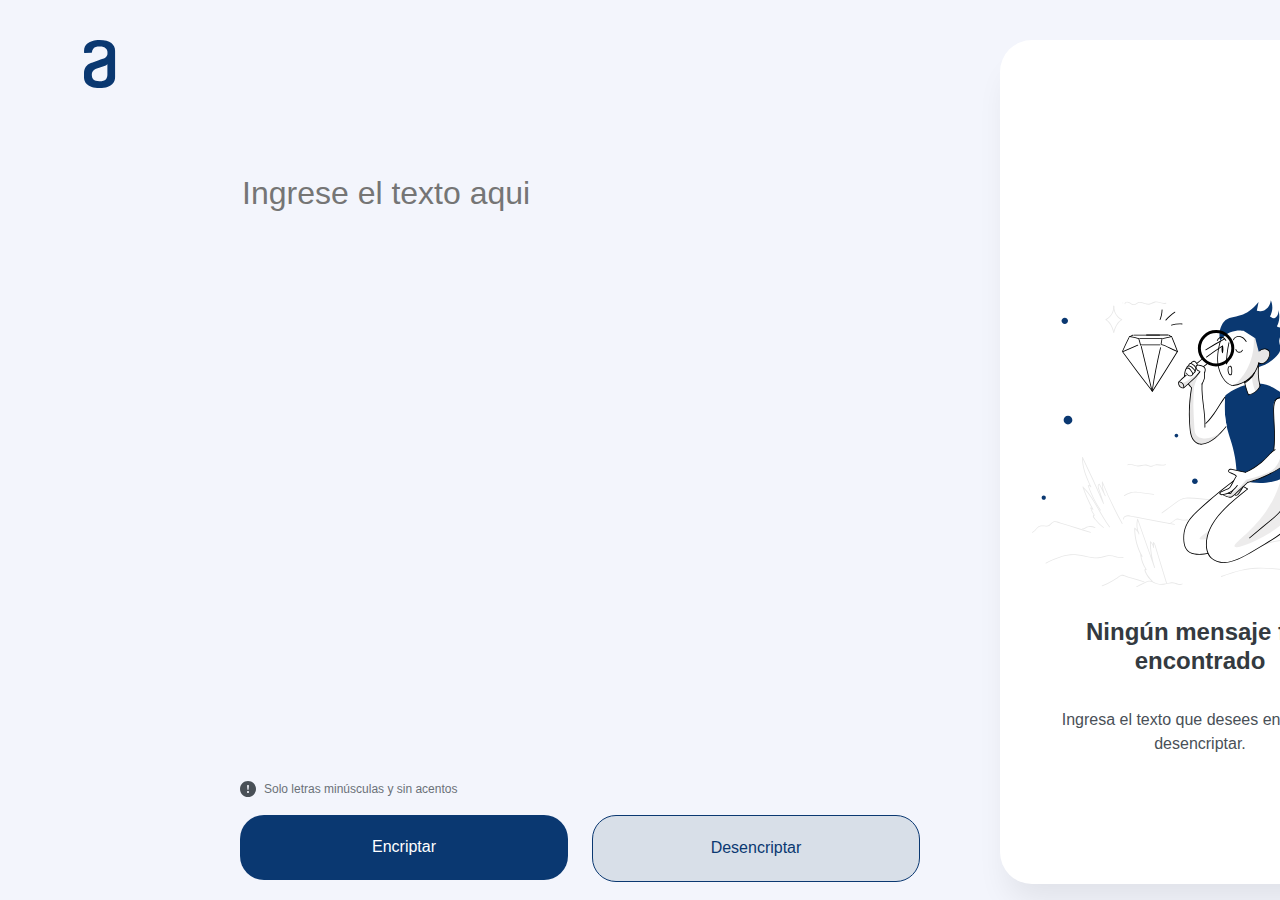
<file: index.html>
<!DOCTYPE html>
<html>
  <head>
    <meta charset="utf-8" />
    <link rel="stylesheet" href="styleguide.css" />
    <link rel="stylesheet" href="style.css" />
  </head>
  <body>
    <div class="encriptador">
      <div class="div">
        <div class="overlap-group">
          <p class="show-text"></p>
          <img class="mueco" src="images/muneco.svg" />
          <div class="frame">
            <div class="text-wrapper">Ningún mensaje fue encontrado</div>
            <p class="p">Ingresa el texto que desees encriptar o desencriptar.</p>
          </div>
          <div class="button-container">
            <button class="button-1">Copiar</button>
          </div>
        </div>
        <textarea class="text-wrapper-2" placeholder="Ingrese el texto aqui"></textarea>
        <div class="frame-2">
          <div class="button">
            <button class="button-2">Encriptar</button>
          </div>
          <div class="button-wrapper">
            <button class="button-3">Desencriptar</button>
          </div>
        </div>
        <div class="frame-3">
          <img class="bi-exclamation" src="images/exclamation.svg" />
          <p class="text-wrapper-3">Solo letras minúsculas y sin acentos</p>
        </div>
        <img class="logo" src="images/logo.svg" />
      </div>
    </div>
    <script src="script.js"></script>
  </body>
</html>
</file>
<file: styleguide.css>
:root {
  --white: rgba(255, 255, 255, 1);
  --dark-bluedark-blue-100: rgba(96, 158, 212, 1);
  --dark-bluedark-blue-200: rgba(53, 110, 169, 1);
  --dark-bluedark-blue-300: rgba(10, 56, 113, 1);
  --dark-bluedark-blue-400: rgba(7, 43, 97, 1);
  --dark-bluedark-blue-500: rgba(5, 32, 81, 1);
  --light-bluelight-blue-100: rgba(243, 245, 252, 1);
  --light-bluelight-blue-200: rgba(239, 241, 250, 1);
  --light-bluelight-blue-300: rgba(233, 236, 248, 1);
  --light-bluelight-blue-400: rgba(170, 178, 213, 1);
  --light-bluelight-blue-500: rgba(117, 127, 178, 1);
  --graygray-100: rgba(206, 212, 218, 1);
  --graygray-200: rgba(173, 181, 189, 1);
  --graygray-300: rgba(134, 142, 150, 1);
  --graygray-400: rgba(73, 80, 87, 1);
  --graygray-500: rgba(52, 58, 64, 1);
  --shadow: 0px 24px 32px -8px rgba(0, 0, 0, 0.08);
}
</file>
<file: style.css>
body, main {
  margin: 0;
  padding: 0;
  background-color: var(--light-bluelight-blue-100);
  font-family: "Inter-Regular", Helvetica;
}

.encriptador {
  background-color: #f3f5fc;
  display: flex;
  flex-direction: row;
  justify-content: center;
  width: 100%;
}

.encriptador .div {
  background-color: var(--light-bluelight-blue-100);
  width: 1440px;
  height: 100%;
  position: relative;
}

.encriptador .overlap-group {
  position: absolute;
  width: 400px;
  height: 844px;
  top: 40px;
  left: 1000px;
  background-color: var(--white);
  border-radius: 32px;
  box-shadow: var(--shadow);
}

.encriptador .mueco {
  position: absolute;
  width: 336px;
  height: 304px;
  top: 243px;
  left: 32px;
}

.encriptador .frame {
  display: flex;
  flex-direction: column;
  width: 336px;
  align-items: flex-start;
  gap: 16px;
  position: absolute;
  top: 579px;
  left: 32px;
}

.encriptador .text-wrapper {
  position: relative;
  align-self: stretch;
  margin-top: -1px;
  font-family: "Inter-Bold", Helvetica;
  font-weight: 700;
  color: var(--graygray-500);
  font-size: 24px;
  text-align: center;
  letter-spacing: 0;
  line-height: 28.8px;
}

.encriptador .p {
  position: relative;
  align-self: stretch;
  font-family: "Inter-Regular", Helvetica;
  font-weight: 400;
  color: var(--graygray-400);
  font-size: 16px;
  text-align: center;
  letter-spacing: 0;
  line-height: 24px;
}

.encriptador .text-wrapper-2 {
  position: absolute;
  width: 677px;
  top: 167px;
  left: 240px;
  font-family: "Inter-Regular", Helvetica;
  font-weight: 400;
  color: var(--dark-bluedark-blue-300);
  font-size: 32px;
  letter-spacing: 0;
  line-height: 48px;
  resize: none;
  background-color: transparent;
  border: none;
  height: 400px;
}

.encriptador .text-wrapper-2:focus {
  outline: none;
}

.encriptador .frame-2 {
  display: flex;
  width: 680px;
  align-items: flex-start;
  gap: 24px;
  position: absolute;
  top: 815px;
  left: 240px;
}

.encriptador .button {
  all: unset;
  box-sizing: border-box;
  display: flex;
  width: 328px;
  align-items: flex-start;
  gap: 8px;
  position: relative;
  background-color: var(--dark-bluedark-blue-300);
  border-radius: 24px;
}

.encriptador .button-2 {
  all: unset;
  box-sizing: border-box;
  position: relative;
  flex: 1;
  margin-top: -1px;
  font-family: "Inter-Regular", Helvetica;
  font-weight: 400;
  color: var(--white);
  font-size: 16px;
  text-align: center;
  letter-spacing: 0;
  line-height: normal;
  cursor: pointer;
  padding: 24px;
  border-radius: 24px;
}

.encriptador .button-wrapper {
  all: unset;
  box-sizing: border-box;
  display: flex;
  width: 328px;
  align-items: flex-start;
  gap: 8px;
  position: relative;
  background-color: #d8dfe8;
  border-radius: 24px;
  border: 1px solid;
  border-color: var(--dark-bluedark-blue-300);
}

.encriptador .button-3 {
  all: unset;
  box-sizing: border-box;
  position: relative;
  flex: 1;
  margin-top: -1px;
  font-family: "Inter-Regular", Helvetica;
  font-weight: 400;
  color: var(--dark-bluedark-blue-300);
  font-size: 16px;
  text-align: center;
  letter-spacing: 0;
  line-height: normal;
  cursor: pointer;
  padding: 24px;
  border-radius: 24px;
}

.encriptador .frame-3 {
  display: inline-flex;
  justify-content: center;
  gap: 8px;
  position: absolute;
  top: 781px;
  left: 240px;
}

.encriptador .bi-exclamation {
  position: relative;
  width: 16px;
  height: 16px;
}

.encriptador .text-wrapper-3 {
  position: relative;
  width: fit-content;
  margin-top: -1px;
  opacity: 0.8;
  font-family: "Inter-Regular", Helvetica;
  font-weight: 400;
  color: var(--graygray-400);
  font-size: 12px;
  letter-spacing: 0;
  line-height: 18px;
  white-space: nowrap;
}

.encriptador .logo {
  position: absolute;
  width: 120px;
  height: 48px;
  top: 40px;
  left: 40px;
}

.show-text {
  width: 350px;
  max-width: 350px;
  max-height: 80%;
  overflow-y: auto;
  display: flex;
  flex-direction: column;
  justify-content: start;
  align-items: flex-start;
  padding: 24px;
  font-family: "Inter-Regular", Helvetica;
  word-break: keep-all;
  color: var(--Gray-gray-400, #495057);
  font-size: 24px;
  font-style: normal;
  font-weight: 400;
  line-height: 150%; /* 36px */
}

.button-container {
  width: 100%;
  justify-content: center;
  align-items: center;
  display: flex;
}

.button-1 {
  all: unset;
  display: none;
  box-sizing: border-box;
  position: relative;
  flex: 1;
  margin-top: -1px;
  font-family: "Inter-Regular", Helvetica;
  font-weight: 400;
  color: var(--dark-bluedark-blue-300);
  font-size: 16px;
  text-align: center;
  letter-spacing: 0;
  line-height: normal;
  cursor: pointer;
  padding: 24px;
  border-radius: 24px;
  border: 2px solid var(--dark-bluedark-blue-300);;
  width: 70%;
  margin: 10px;
  text-align: center;
  justify-content: center;
  align-items: center;
}
</file>
